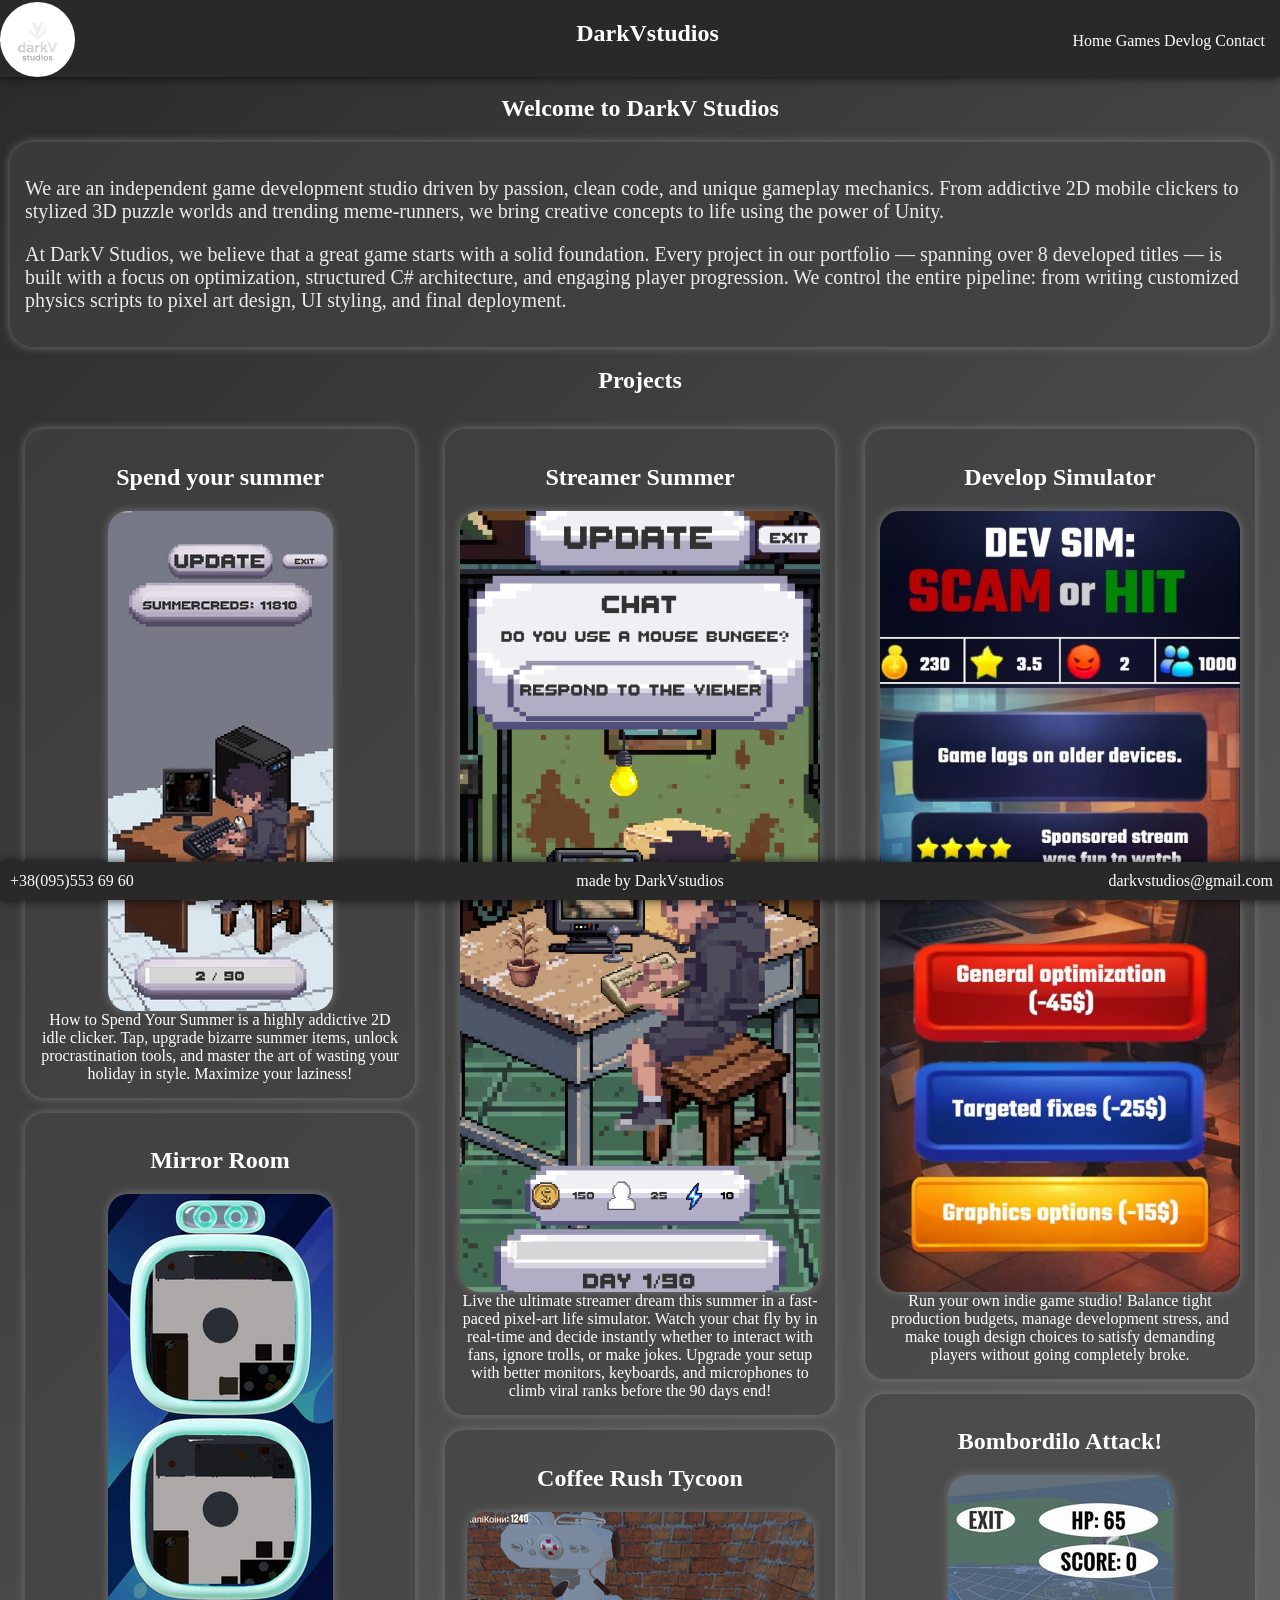
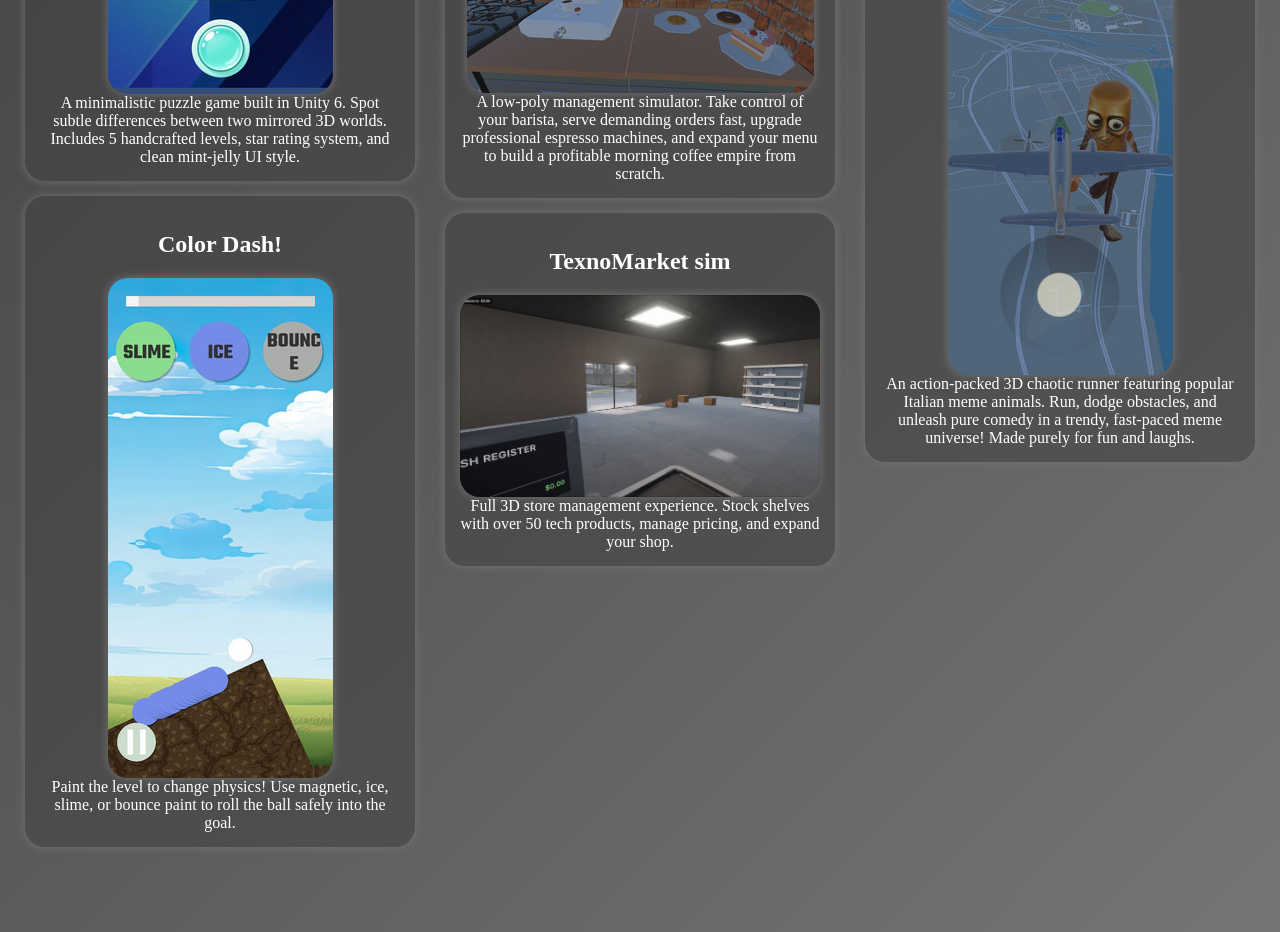
<file: index.html>
<!DOCTYPE html>
<html lang="uk">
<head>
    <meta charset="UTF-8">
    <meta name="viewport" content="width=device-width, initial-scale=1.0">
    <title>DarkVstudios | Home</title>
    <link rel="stylesheet" href="style.css">
</head>
<body>
<nav>
    <img src="Images/unnamed.png" alt="MainImg" class="mainImg">
    <h1 class="name">DarkVstudios</h1>
    <ul>
        <li><a href="index.html">Home</a></li>
        <li><a href="games.html">Games</a></li>
        <li><a href="devlog.html">Devlog</a></li>
        <li><a href="contact.html">Contact</a></li>
    </ul>
</nav>
<main>
    <h2 class="Title">Welcome to DarkV Studios</h2>
    <div class="AboutStudio">
        <p>
            We are an independent game development
            studio driven by passion, clean code,
            and unique gameplay mechanics. From
            addictive 2D mobile clickers to
            stylized 3D puzzle worlds and
            trending meme-runners, we bring
            creative concepts to life
            using the power of Unity.
        </p>
        <p>
            At DarkV Studios, we believe that
            a great game starts with a solid
            foundation. Every project in our
            portfolio — spanning over 8
            developed titles — is built
            with a focus on optimization,
            structured C# architecture,
            and engaging player progression.
            We control the entire pipeline:
            from writing customized
            physics scripts to pixel
            art design, UI styling,
            and final deployment.
        </p>
    </div>

    <h2 class="Title">Projects</h2>
    <div class="container">
        <div class="col">
            <a href="games.html" class="game-card-link">
                <section class="SmallInfoGame">
                    <h2>Spend your summer</h2>
                    <img src="Images/EaIj9M.jpg" alt="Spend Your Summer Simulator">
                    <div>
                        How to Spend Your Summer is a highly addictive 2D idle clicker. Tap, upgrade bizarre summer items, unlock procrastination tools, and master the art of wasting your holiday in style. Maximize your laziness!
                    </div>
                </section>
            </a>

            <a href="games.html" class="game-card-link">
                <section class="SmallInfoGame">
                    <h2>Mirror Room</h2>
                    <img src="Images/CiVz17.jpg" alt="Mirror Room">
                    <div>
                        A minimalistic puzzle game built in Unity 6. Spot subtle differences between two mirrored 3D worlds. Includes 5 handcrafted levels, star rating system, and clean mint-jelly UI style.
                    </div>
                </section>
            </a>

            <a href="games.html" class="game-card-link">
                <section class="SmallInfoGame">
                    <h2>Color Dash!</h2>
                    <img src="Images/SU4htv.jpg" alt="Color Dash!">
                    <div>
                        Paint the level to change physics! Use magnetic, ice, slime, or bounce paint to roll the ball safely into the goal.
                    </div>
                </section>
            </a>
        </div>

        <div class="col">
            <a href="games.html" class="game-card-link">
                <section class="SmallInfoGame">
                    <h2>Streamer Summer</h2>
                    <img src="Images/Screenshot_2026_05_06_19_40_27_82_635379c806ce307a93bdada69929690c.jpg" alt="Streamer Summer">
                    <div>
                        Live the ultimate streamer dream this summer in a fast-paced pixel-art life simulator. Watch your chat fly by in real-time and decide instantly whether to interact with fans, ignore trolls, or make jokes. Upgrade your setup with better monitors, keyboards, and microphones to climb viral ranks before the 90 days end!
                    </div>
                </section>
            </a>

            <a href="games.html" class="game-card-link">
                <section class="SmallInfoGame">
                    <h2>Coffee Rush Tycoon</h2>
                    <img src="Images/KBsZLx.png" alt="Coffee Rush Tycoon">
                    <div>
                        A low-poly management simulator. Take control of your barista, serve demanding orders fast, upgrade professional espresso machines, and expand your menu to build a profitable morning coffee empire from scratch.
                    </div>
                </section>
            </a>

            <a href="games.html" class="game-card-link">
                <section class="SmallInfoGame">
                    <h2>TexnoMarket sim</h2>
                    <img src="Images/photo_5233431360171613437_x.jpg" alt="TexnoMarket Simulator">
                    <div>
                        Full 3D store management experience. Stock shelves with over 50 tech products, manage pricing, and expand your shop.
                    </div>
                </section>
            </a>
        </div>

        <div class="col">
            <a href="games.html" class="game-card-link">
                <section class="SmallInfoGame">
                    <h2>Develop Simulator</h2>
                    <img src="Images/photo_5235683159985298522_y.jpg" alt="Develop Simulator">
                    <div>
                        Run your own indie game studio! Balance tight production budgets, manage development stress, and make tough design choices to satisfy demanding players without going completely broke.
                    </div>
                </section>
            </a>

            <a href="games.html" class="game-card-link">
                <section class="SmallInfoGame">
                    <h2>Bombordilo Attack!</h2>
                    <img src="Images/nA4wlh.jpg" alt="Bombordilo Attack!">
                    <div>
                        An action-packed 3D chaotic runner featuring popular Italian meme animals. Run, dodge obstacles, and unleash pure comedy in a trendy, fast-paced meme universe! Made purely for fun and laughs.
                    </div>
                </section>
            </a>
        </div>
    </div>
</main>
<footer>
    <div class="phone">+38(095)553 69 60</div>
    <div class="footerText">made by DarkVstudios</div>
    <div class="gmail">darkvstudios@gmail.com</div>
</footer>
<aside></aside>
</body>
</html>
</file>
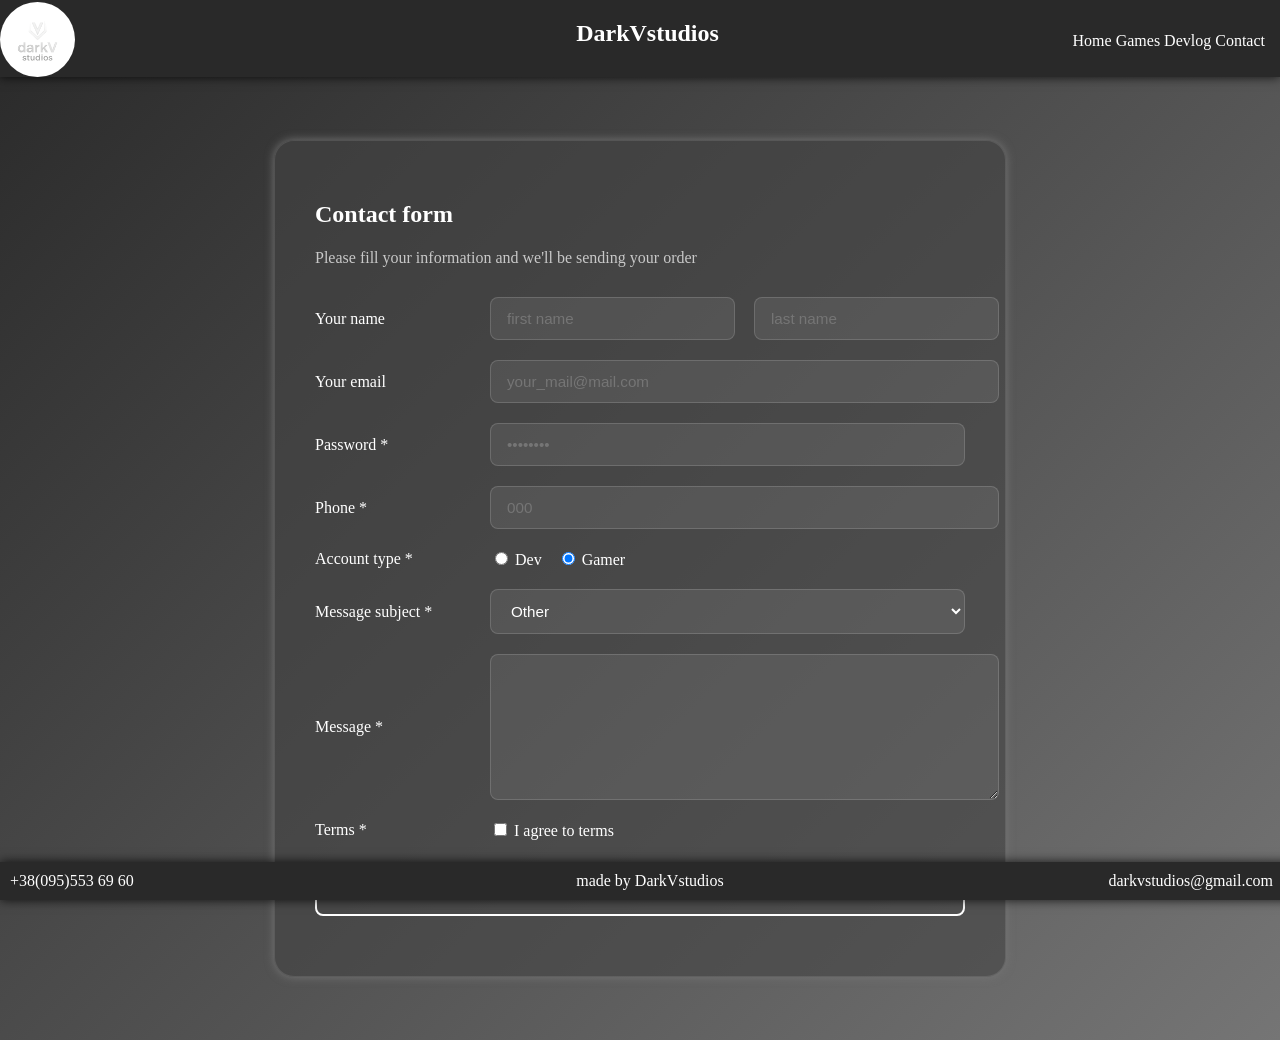
<file: contact.html>
<!DOCTYPE html>
<html lang="uk">
<head>
    <meta charset="UTF-8">
    <meta name="viewport" content="width=device-width, initial-scale=1.0">
    <title>DarkVstudios | Contact</title>
    <link rel="stylesheet" href="style.css">
</head>
<body>
<nav>
    <img src="Images/unnamed.png" alt="MainImg" class="mainImg">
    <h1 class="name">DarkVstudios</h1>
    <ul>
        <li><a href="index.html">Home</a></li>
        <li><a href="games.html">Games</a></li>
        <li><a href="devlog.html">Devlog</a></li>
        <li><a href="contact.html">Contact</a></li>
    </ul>
</nav>


    <article class="wrapper">
        <h2>Contact form</h2>
        <h4>Please fill your information and we'll be sending your order</h4>

        <form>
            <div class="row">
                <span>Your name</span>
                <div class="name-inputs">
                    <input type="text" name="first name" placeholder="first name" id="first_name">
                    <input type="text" name="last name" placeholder="last name" id="last_name">
                </div>
            </div>

            <div class="row">Your email <input type="email" name="email" placeholder="your_mail@mail.com" id="email"></div>

            <div class="row">Password * <input type="password" name="password" placeholder="••••••••" id="password"></div>

            <div class="row">Phone * <input type="tel" name="tel" placeholder="000" id="tel"></div>

            <div class="row">
                <span>Account type *</span>
                <div style="display: flex; gap: 15px; color: white;">
                    <label><input type="radio" name="type" value="dev"> Dev</label>
                    <label><input type="radio" name="type" value="gamer" checked> Gamer</label>
                </div>
            </div>

            <div class="row">Message subject *
                <select>
                    <option>Other</option>
                    <option>An idea to improve the game</option>
                    <option>Bug fix</option>
                </select>
            </div>

            <div class="row">Message *
                <textarea name="message" id="message"></textarea>
            </div>

            <div class="row">
                <span>Terms *</span>
                <label style="color: white; cursor: pointer;">
                    <input type="checkbox" name="agree" required> I agree to terms
                </label>
            </div>

            <div class="row submit">
                <input type="submit" name="submit" id="submit" value="SUBMIT FORM">
            </div>
        </form>
    </article>


      <footer>
        <div class="phone">+38(095)553 69 60</div>
        <div class="footerText">made by DarkVstudios</div>
        <div class="gmail">darkvstudios@gmail.com</div>
    </footer>
<aside></aside>
</body>
</file>
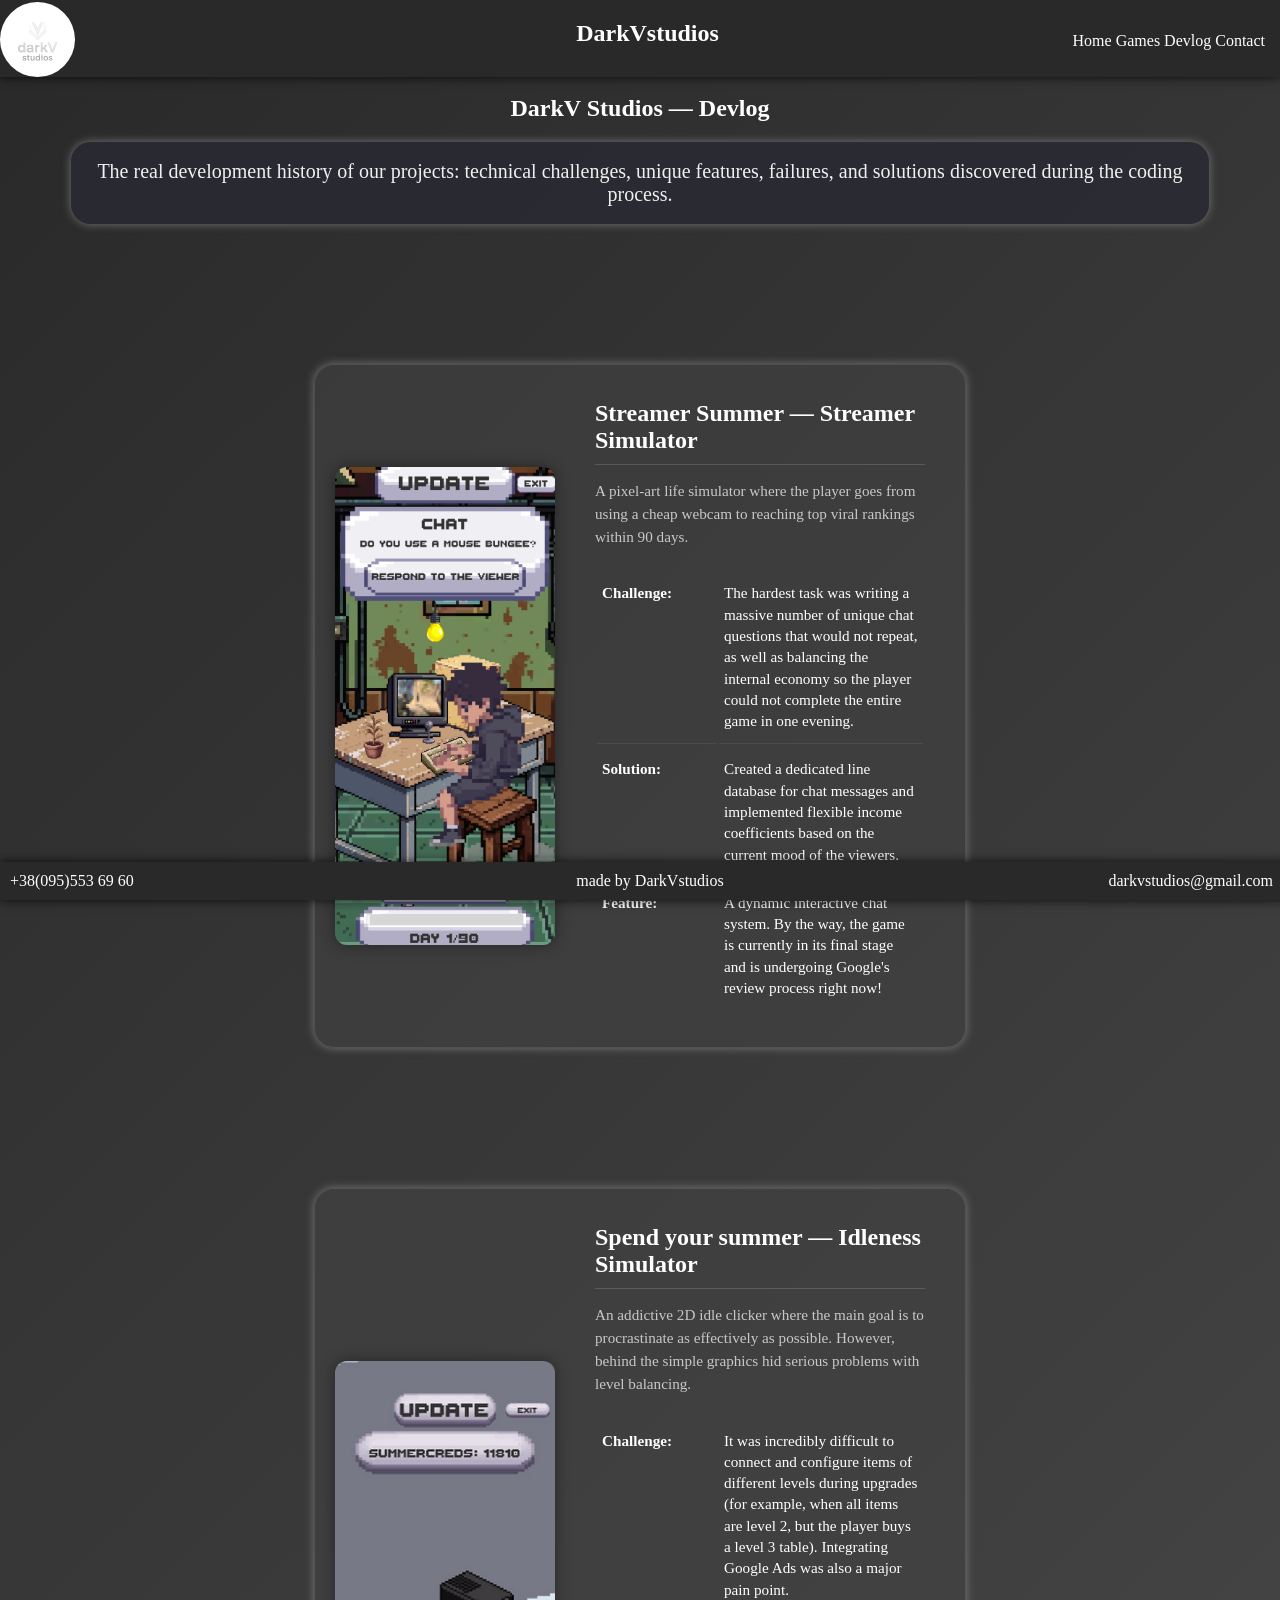
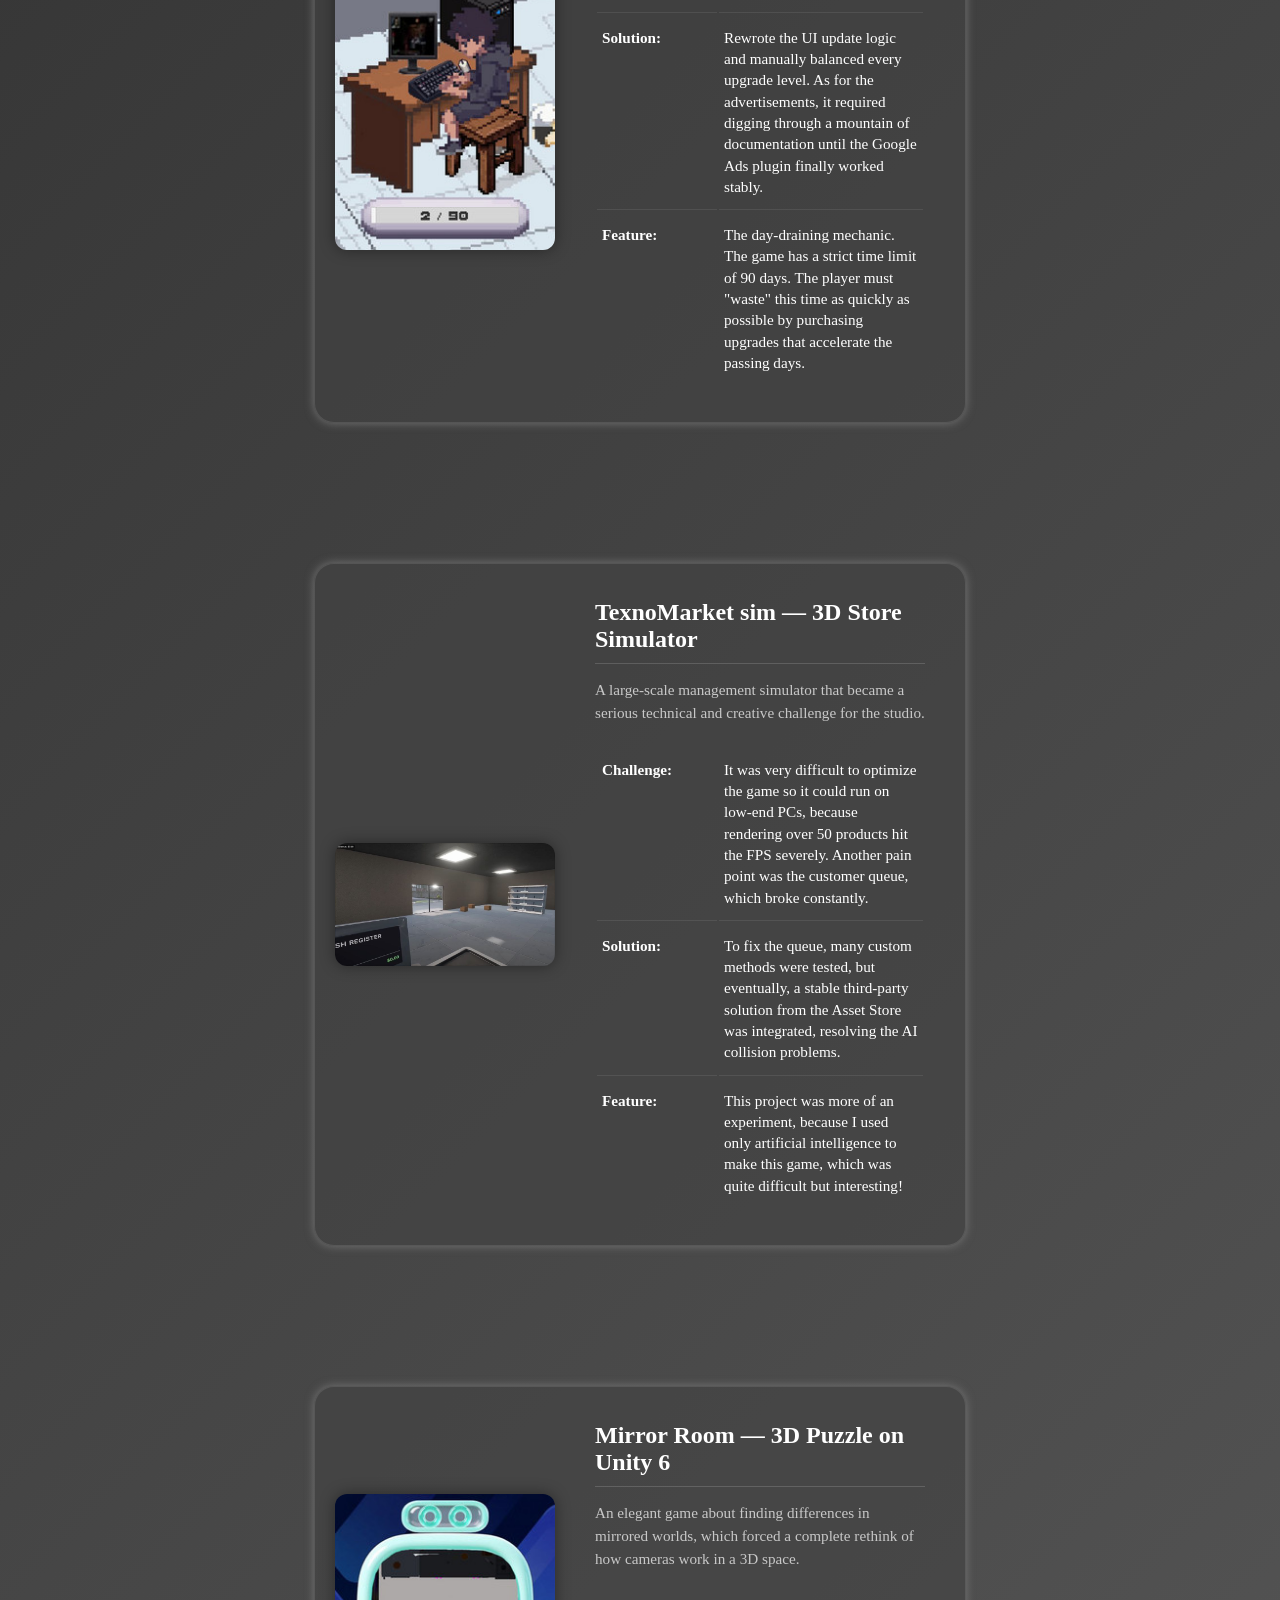
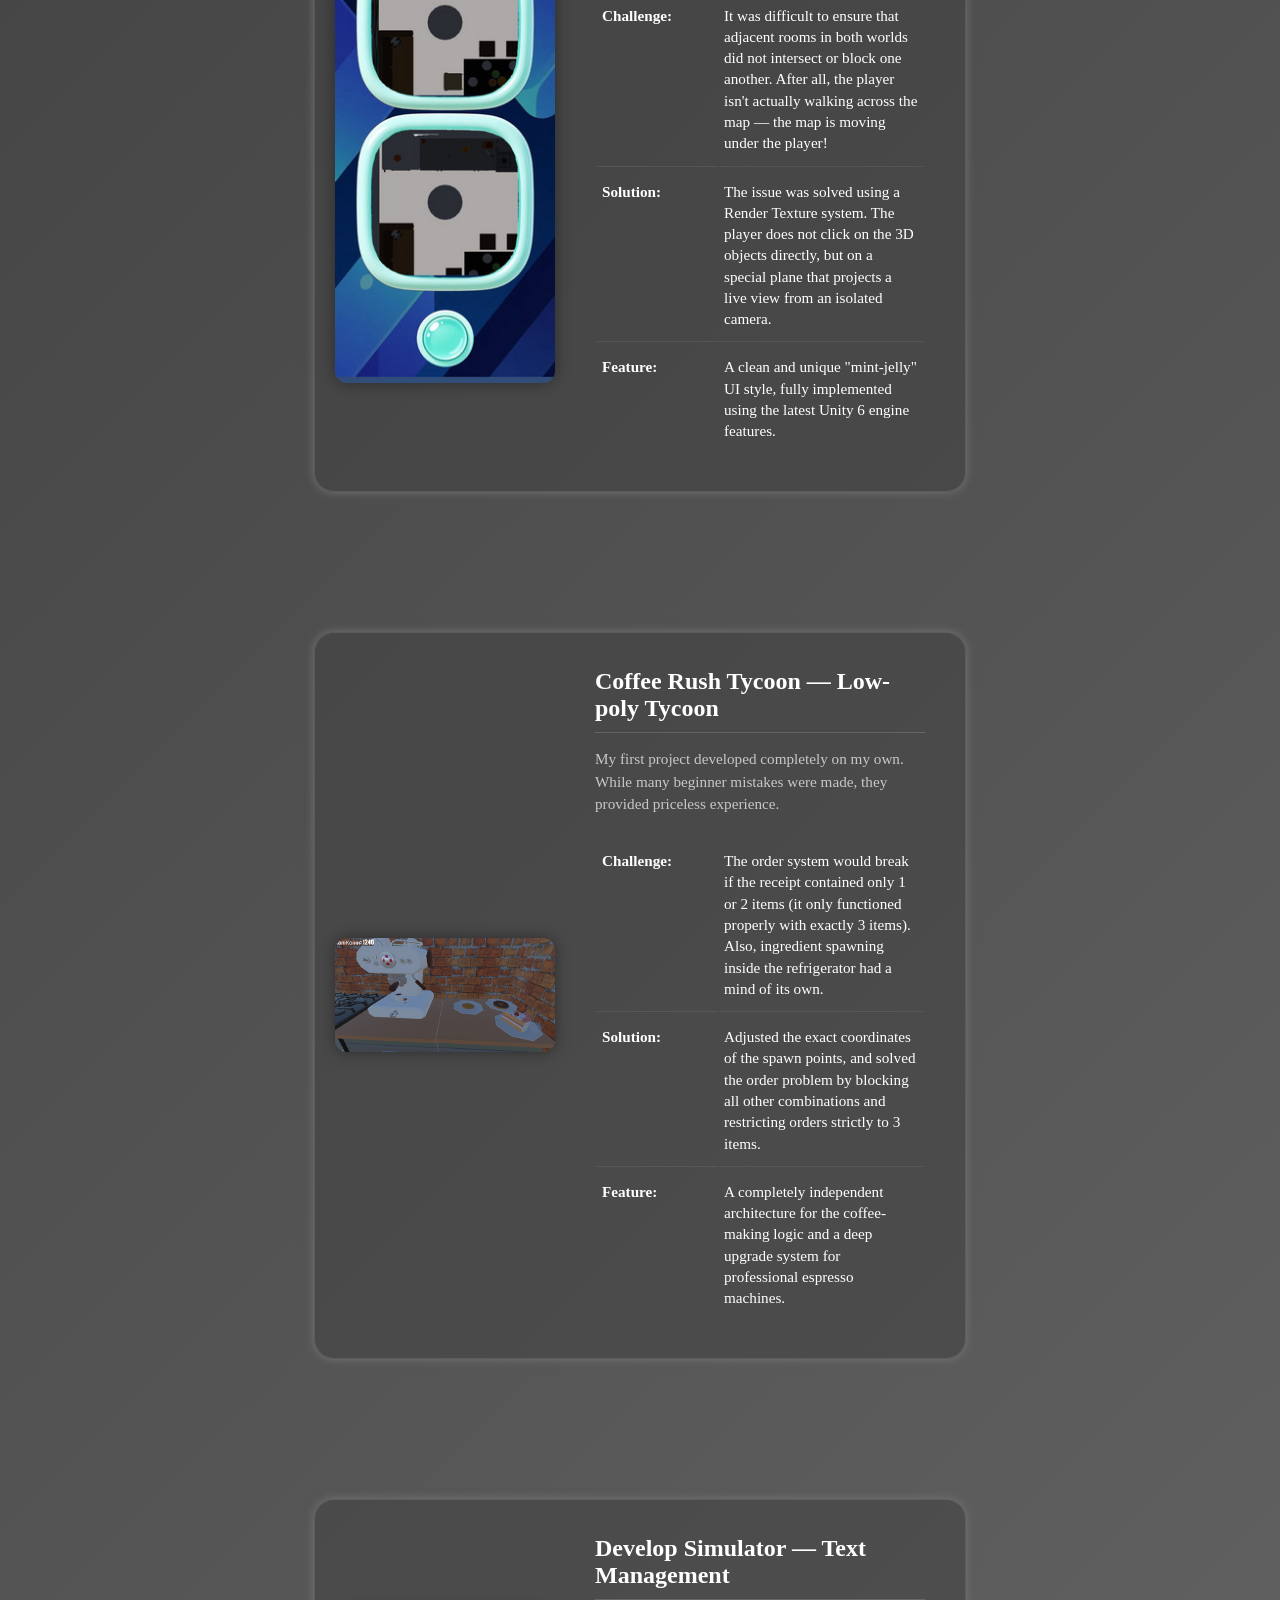
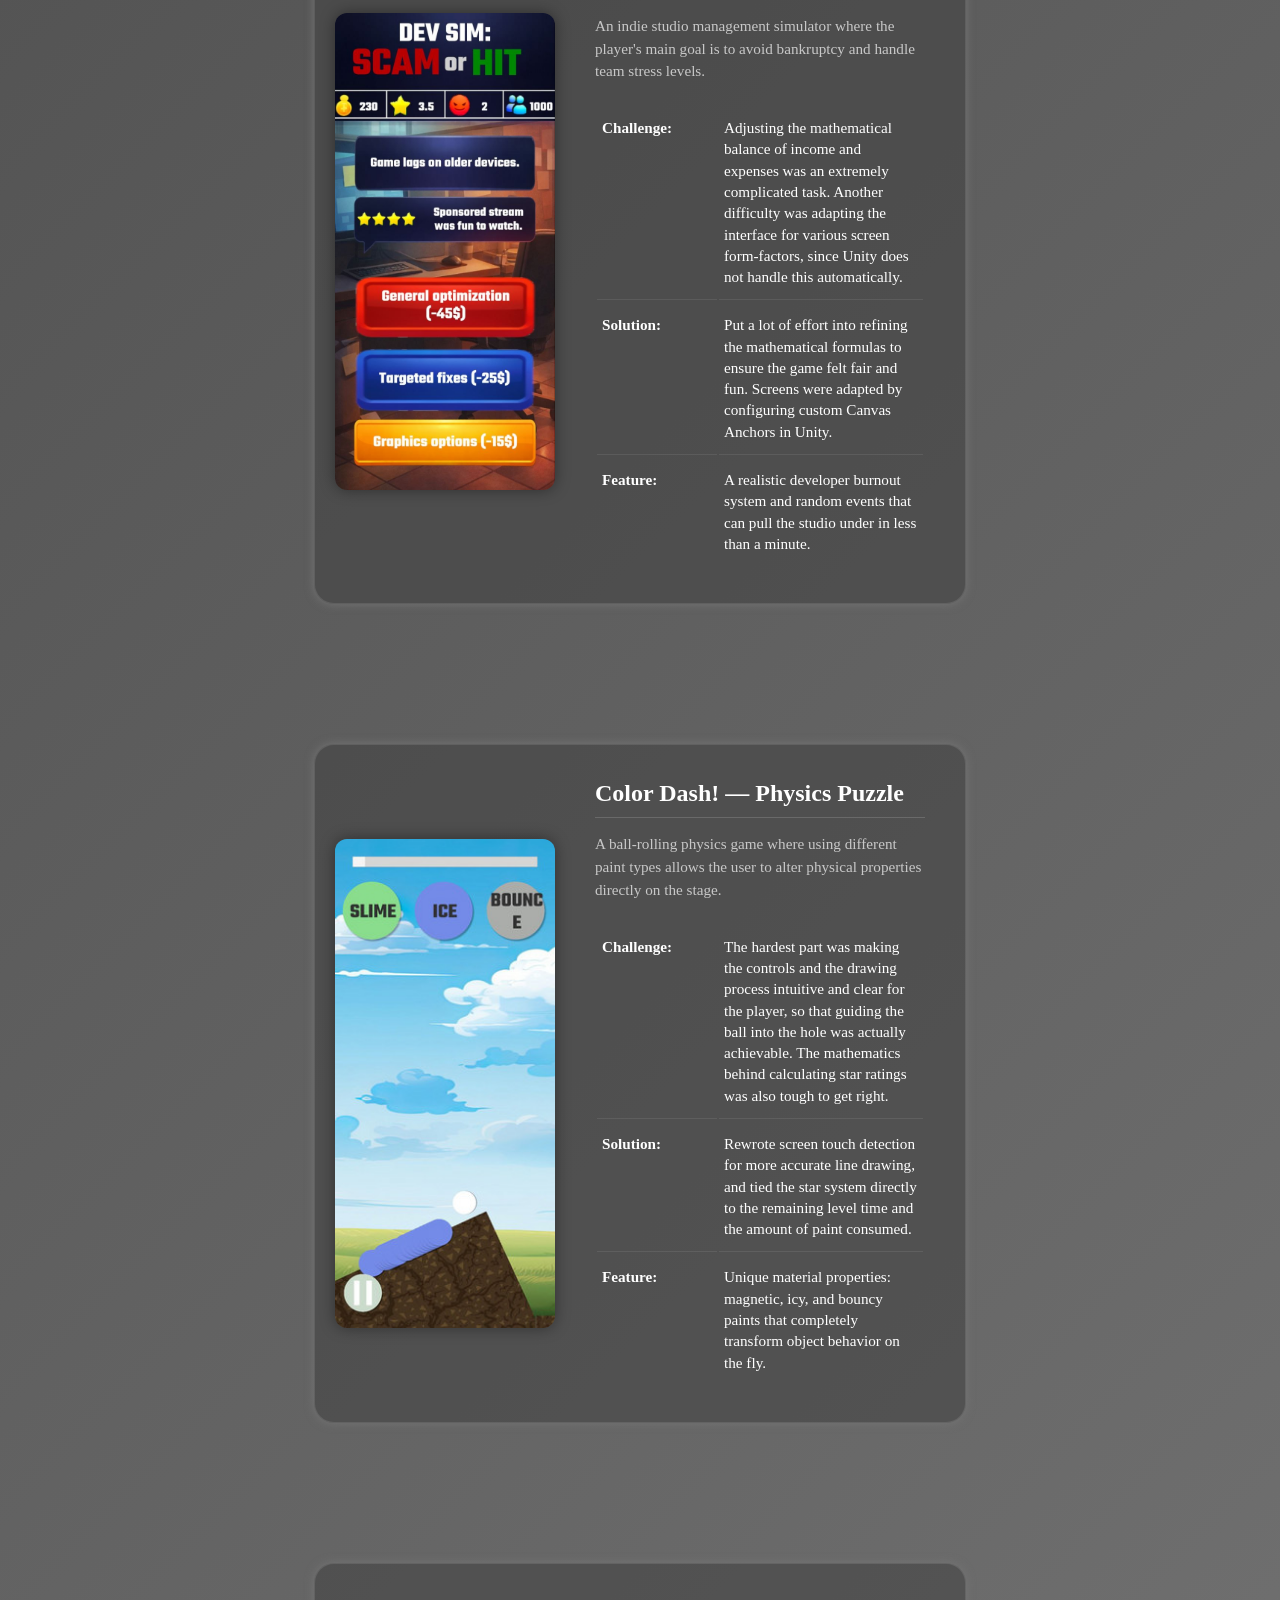
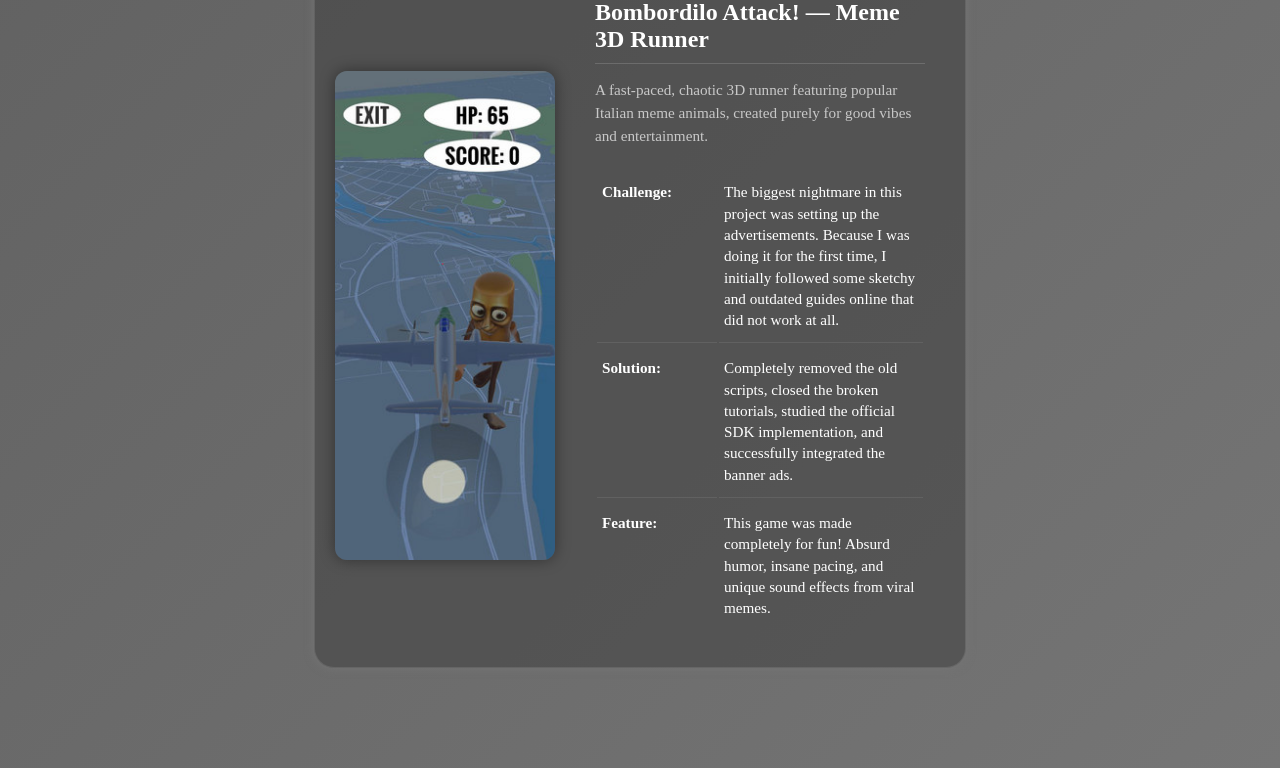
<file: devlog.html>
<!DOCTYPE html>
<html lang="en">
<head>
    <meta charset="UTF-8">
    <meta name="viewport" content="width=device-width, initial-scale=1.0">
    <title>DarkVstudios | Devlog</title>
    <link rel="stylesheet" href="style.css">
</head>
<body>
<nav>
    <img src="Images/unnamed.png" alt="MainImg" class="mainImg">
    <h1 class="name">DarkVstudios</h1>
    <ul>
        <li><a href="index.html">Home</a></li>
        <li><a href="games.html">Games</a></li>
        <li><a href="devlog.html">Devlog</a></li>
        <li><a href="contact.html">Contact</a></li>
    </ul>
</nav>
<main>
    <h2 class="Title">DarkV Studios — Devlog</h2>
    <div class="game-description">
        The real development history of our projects: technical challenges, unique features, failures, and solutions discovered during the coding process.
    </div>

    <div class="wrapper devlog-card">
        <table class="main-project-layout">
            <tr>
                <td class="project-image-column">
                    <img src="Images/Screenshot_2026_05_06_19_40_27_82_635379c806ce307a93bdada69929690c.jpg" alt="Streamer Summer">
                </td>
                <td class="project-details-column">
                    <h2>Streamer Summer — Streamer Simulator</h2>
                    <p class="project-intro">A pixel-art life simulator where the player goes from using a cheap webcam to reaching top viral rankings within 90 days.</p>
                    <table class="project-table">
                        <tr>
                            <td class="table-label">Challenge:</td>
                            <td>The hardest task was writing a massive number of unique chat questions that would not repeat, as well as balancing the internal economy so the player could not complete the entire game in one evening.</td>
                        </tr>
                        <tr>
                            <td class="table-label">Solution:</td>
                            <td>Created a dedicated line database for chat messages and implemented flexible income coefficients based on the current mood of the viewers.</td>
                        </tr>
                        <tr>
                            <td class="table-label">Feature:</td>
                            <td>A dynamic interactive chat system. By the way, the game is currently in its final stage and is undergoing Google's review process right now!</td>
                        </tr>
                    </table>
                </td>
            </tr>
        </table>
    </div>

    <div class="wrapper devlog-card">
        <table class="main-project-layout">
            <tr>
                <td class="project-image-column">
                    <img src="Images/EaIj9M.jpg" alt="Spend Your Summer">
                </td>
                <td class="project-details-column">
                    <h2>Spend your summer — Idleness Simulator</h2>
                    <p class="project-intro">An addictive 2D idle clicker where the main goal is to procrastinate as effectively as possible. However, behind the simple graphics hid serious problems with level balancing.</p>
                    <table class="project-table">
                        <tr>
                            <td class="table-label">Challenge:</td>
                            <td>It was incredibly difficult to connect and configure items of different levels during upgrades (for example, when all items are level 2, but the player buys a level 3 table). Integrating Google Ads was also a major pain point.</td>
                        </tr>
                        <tr>
                            <td class="table-label">Solution:</td>
                            <td>Rewrote the UI update logic and manually balanced every upgrade level. As for the advertisements, it required digging through a mountain of documentation until the Google Ads plugin finally worked stably.</td>
                        </tr>
                        <tr>
                            <td class="table-label">Feature:</td>
                            <td>The day-draining mechanic. The game has a strict time limit of 90 days. The player must "waste" this time as quickly as possible by purchasing upgrades that accelerate the passing days.</td>
                        </tr>
                    </table>
                </td>
            </tr>
        </table>
    </div>

    <div class="wrapper devlog-card">
        <table class="main-project-layout">
            <tr>
                <td class="project-image-column">
                    <img src="Images/photo_5233431360171613437_x.jpg" alt="TexnoMarket Sim">
                </td>
                <td class="project-details-column">
                    <h2>TexnoMarket sim — 3D Store Simulator</h2>
                    <p class="project-intro">A large-scale management simulator that became a serious technical and creative challenge for the studio.</p>
                    <table class="project-table">
                        <tr>
                            <td class="table-label">Challenge:</td>
                            <td>It was very difficult to optimize the game so it could run on low-end PCs, because rendering over 50 products hit the FPS severely. Another pain point was the customer queue, which broke constantly.</td>
                        </tr>
                        <tr>
                            <td class="table-label">Solution:</td>
                            <td>To fix the queue, many custom methods were tested, but eventually, a stable third-party solution from the Asset Store was integrated, resolving the AI collision problems.</td>
                        </tr>
                        <tr>
                            <td class="table-label">Feature:</td>
                            <td>This project was more of an experiment, because I used only artificial intelligence to make this game, which was quite difficult but interesting!</td>
                        </tr>
                    </table>
                </td>
            </tr>
        </table>
    </div>

    <div class="wrapper devlog-card">
        <table class="main-project-layout">
            <tr>
                <td class="project-image-column">
                    <img src="Images/CiVz17.jpg" alt="Mirror Room">
                </td>
                <td class="project-details-column">
                    <h2>Mirror Room — 3D Puzzle on Unity 6</h2>
                    <p class="project-intro">An elegant game about finding differences in mirrored worlds, which forced a complete rethink of how cameras work in a 3D space.</p>
                    <table class="project-table">
                        <tr>
                            <td class="table-label">Challenge:</td>
                            <td>It was difficult to ensure that adjacent rooms in both worlds did not intersect or block one another. After all, the player isn't actually walking across the map — the map is moving under the player!</td>
                        </tr>
                        <tr>
                            <td class="table-label">Solution:</td>
                            <td>The issue was solved using a Render Texture system. The player does not click on the 3D objects directly, but on a special plane that projects a live view from an isolated camera.</td>
                        </tr>
                        <tr>
                            <td class="table-label">Feature:</td>
                            <td>A clean and unique "mint-jelly" UI style, fully implemented using the latest Unity 6 engine features.</td>
                        </tr>
                    </table>
                </td>
            </tr>
        </table>
    </div>

    <div class="wrapper devlog-card">
        <table class="main-project-layout">
            <tr>
                <td class="project-image-column">
                    <img src="Images/KBsZLx.png" alt="Coffee Rush Tycoon">
                </td>
                <td class="project-details-column">
                    <h2>Coffee Rush Tycoon — Low-poly Tycoon</h2>
                    <p class="project-intro">My first project developed completely on my own. While many beginner mistakes were made, they provided priceless experience.</p>
                    <table class="project-table">
                        <tr>
                            <td class="table-label">Challenge:</td>
                            <td>The order system would break if the receipt contained only 1 or 2 items (it only functioned properly with exactly 3 items). Also, ingredient spawning inside the refrigerator had a mind of its own.</td>
                        </tr>
                        <tr>
                            <td class="table-label">Solution:</td>
                            <td>Adjusted the exact coordinates of the spawn points, and solved the order problem by blocking all other combinations and restricting orders strictly to 3 items.</td>
                        </tr>
                        <tr>
                            <td class="table-label">Feature:</td>
                            <td>A completely independent architecture for the coffee-making logic and a deep upgrade system for professional espresso machines.</td>
                        </tr>
                    </table>
                </td>
            </tr>
        </table>
    </div>

    <div class="wrapper devlog-card">
        <table class="main-project-layout">
            <tr>
                <td class="project-image-column">
                    <img src="Images/photo_5235683159985298522_y.jpg" alt="Develop Simulator">
                </td>
                <td class="project-details-column">
                    <h2>Develop Simulator — Text Management</h2>
                    <p class="project-intro">An indie studio management simulator where the player's main goal is to avoid bankruptcy and handle team stress levels.</p>
                    <table class="project-table">
                        <tr>
                            <td class="table-label">Challenge:</td>
                            <td>Adjusting the mathematical balance of income and expenses was an extremely complicated task. Another difficulty was adapting the interface for various screen form-factors, since Unity does not handle this automatically.</td>
                        </tr>
                        <tr>
                            <td class="table-label">Solution:</td>
                            <td>Put a lot of effort into refining the mathematical formulas to ensure the game felt fair and fun. Screens were adapted by configuring custom Canvas Anchors in Unity.</td>
                        </tr>
                        <tr>
                            <td class="table-label">Feature:</td>
                            <td>A realistic developer burnout system and random events that can pull the studio under in less than a minute.</td>
                        </tr>
                    </table>
                </td>
            </tr>
        </table>
    </div>

    <div class="wrapper devlog-card">
        <table class="main-project-layout">
            <tr>
                <td class="project-image-column">
                    <img src="Images/SU4htv.jpg" alt="Color Dash">
                </td>
                <td class="project-details-column">
                    <h2>Color Dash! — Physics Puzzle</h2>
                    <p class="project-intro">A ball-rolling physics game where using different paint types allows the user to alter physical properties directly on the stage.</p>
                    <table class="project-table">
                        <tr>
                            <td class="table-label">Challenge:</td>
                            <td>The hardest part was making the controls and the drawing process intuitive and clear for the player, so that guiding the ball into the hole was actually achievable. The mathematics behind calculating star ratings was also tough to get right.</td>
                        </tr>
                        <tr>
                            <td class="table-label">Solution:</td>
                            <td>Rewrote screen touch detection for more accurate line drawing, and tied the star system directly to the remaining level time and the amount of paint consumed.</td>
                        </tr>
                        <tr>
                            <td class="table-label">Feature:</td>
                            <td>Unique material properties: magnetic, icy, and bouncy paints that completely transform object behavior on the fly.</td>
                        </tr>
                    </table>
                </td>
            </tr>
        </table>
    </div>

    <div class="wrapper devlog-card">
        <table class="main-project-layout">
            <tr>
                <td class="project-image-column">
                    <img src="Images/nA4wlh.jpg" alt="Bombordilo Attack">
                </td>
                <td class="project-details-column">
                    <h2>Bombordilo Attack! — Meme 3D Runner</h2>
                    <p class="project-intro">A fast-paced, chaotic 3D runner featuring popular Italian meme animals, created purely for good vibes and entertainment.</p>
                    <table class="project-table">
                        <tr>
                            <td class="table-label">Challenge:</td>
                            <td>The biggest nightmare in this project was setting up the advertisements. Because I was doing it for the first time, I initially followed some sketchy and outdated guides online that did not work at all.</td>
                        </tr>
                        <tr>
                            <td class="table-label">Solution:</td>
                            <td>Completely removed the old scripts, closed the broken tutorials, studied the official SDK implementation, and successfully integrated the banner ads.</td>
                        </tr>
                        <tr>
                            <td class="table-label">Feature:</td>
                            <td>This game was made completely for fun! Absurd humor, insane pacing, and unique sound effects from viral memes.</td>
                        </tr>
                    </table>
                </td>
            </tr>
        </table>
    </div>
</main>


<footer>
    <div class="phone">+38(095)553 69 60</div>
    <div class="footerText">made by DarkVstudios</div>
    <div class="gmail">darkvstudios@gmail.com</div>
</footer>
<aside></aside>
</body>
</html>
</file>
<file: style.css>
body {
    margin: 0;
    background: linear-gradient(135deg, #292929 0%, #757575 100%);
    min-height: 100vh;
}
main {
    margin-top: 95px;
    margin-bottom: 70px;
}
nav{
    display: grid;
    grid-template-columns: 1fr 1fr 1fr;
    background-color: #292929;
    top: 0;
    position: fixed;
    width: 100%;
    box-shadow: 0 0 10px rgb(0 0 0 / 0.8);
}
ul{
    list-style: none;
    text-align: right;
    margin-right: 15px;
}
ul li{
    display: inline-block;
    margin-top: 16px;

}
ul li a{
    color: white;
    text-decoration: none;
}
.name{
    margin-left: 15px;
    margin-top: 20px;
    color: white;
    text-align: center;
}
footer{
    position: fixed;
    bottom: 0;
    background-color:#292929;
    width: 100%;
    display: grid;
    grid-template-columns: 1fr 1fr 1fr;
    padding: 10px;
    color: white;
    box-shadow: 0 0 10px rgb(0 0 0 / 0.8);
}
.footerText{
    text-align: center;
}
.Title{
    text-align: center;
    color: white;

}
.gmail{
    text-align: end;
    margin: 0 17px;
}
.container{
    display: grid;
    grid-template-columns: 1fr 1fr 1fr;
    margin: 10px 10px 30px 10px;
}
.SmallInfoGame {
    background-color: rgba(67 ,67, 67, 0.6);
    border-radius: 20px;
    padding: 15px;
    text-align: center;
    margin: 15px;
    display: flex;
    flex-direction: column;
    align-items: center;
    justify-content: center;
    color: #ffffff;
    box-shadow: 0 0 10px rgb(117 117 117 / 1);
}
.AboutStudio{
    padding: 15px;
    background-color: rgb(67 67 67);
    border-radius: 23px;
    margin: 10px;
    font-size: 20px;
    color: rgb(235, 235, 235);
    background-color: rgba(67 ,67, 67, 0.6);
    box-shadow: 0 0 10px rgb(117 117 117 / 1);
}
img {
    max-width: 100%;
    height: auto;
    border-radius: 20px;
    box-shadow: 0 0 10px rgb(117 117 117 / 1);
}
.mainImg{
    box-shadow: none;
    background-color: white;
    border-radius: 50%;
    height: 75px;
    margin-top: 2px;
}
.wrapper {
    margin: 140px auto 100px auto;
    max-width: 650px;
    width: 90%;
    background-color: rgba(67 ,67, 67, 0.6);
    border: 1px solid rgba(255, 255, 255, 0.1);
    border-radius: 20px;
    padding: 40px;
    box-shadow: 0 0 10px rgb(117 117 117 / 1);
    color: white;

}

.wrapper h1 {
    margin-top: 0;
    font-size: 2rem;
    letter-spacing: 1px;
}

.wrapper h4 {
    color: rgb(200, 200, 200);
    margin-bottom: 30px;
    font-weight: 400;
}

.row {
    display: grid;
    grid-template-columns: 160px 1fr;
    gap: 15px;
    align-items: center;
    margin-bottom: 20px;
}

.name-inputs {
    display: grid;
    grid-template-columns: 1fr 1fr;
    gap: 53px;
}

input[type="text"],
input[type="email"],
input[type="tel"],
select,
textarea {
    width: 100%;
    padding: 12px 16px;

    background: rgba(255, 255, 255, 0.08);
    border: 1px solid rgba(255, 255, 255, 0.15);
    border-radius: 8px;

    color: #ffffff;
    font-size: 0.95rem;
    outline: none;
}


input[type="text"]:focus,
input[type="email"]:focus,
input[type="tel"]:focus,
select:focus,
textarea:focus {
    background: rgba(255, 255, 255, 0.15);
    border-color: rgba(255, 255, 255, 0.5);
    box-shadow: 0 0 10px rgba(255, 255, 255, 0.1);
}

select option {
    background-color: rgb(40, 40, 40);
    color: white;
}

textarea {
    height: 120px;
}

.submit {
    display: block;
    margin-top: 25px;
}

#submit {
    width: 100%;
    background: transparent;
    border: 2px solid white;
    color: white;
    padding: 15px;
    font-size: 15px;
    border-radius: 8px;
    cursor: pointer;
}

#submit:hover {
    background: rgb(220, 220, 220);
}

.row input:first-child,
.row select:first-child,
.row textarea:first-child,
.row input:nth-child(2),
.row input:nth-child(3),
#first_name, #last_name,
.row:nth-child(3), .row:nth-child(5) {
    grid-column: auto;
}
.GaleryItemStremer, .GaleryItemSpend{
    display: grid;
    grid-template-columns: 1fr 1fr 1fr 1fr;
    justify-items: center;
    gap: 15px;
}
.GaleryItemTex, .GaleryItemCoffee{
    display: grid;
    grid-template-columns: 1fr 1fr 1fr;
    justify-items: center;
    gap: 15px;
}
.Coffee_Rush_Tycoon_img1{
    height: 201px;
    width: 367px;
}
.Coffee_Rush_Tycoon_img{
    height: 201px;
    width: 367px;
}
.Color_Dash_img{
    height: 700px;
    width: 322px;
}
.Mirror_Room_img{
    height: 700px;
    width: 322px;
}
.Bombordilo_Attack_img{
    height: 700px;
    width: 322px;
}
.game-description {
    text-align: center;
    color: #f0f0f0;
    background: rgba(40, 40, 50, 0.8);
    padding: 18px 25px;
    margin: 10px auto 25px auto;
    border-radius: 20px;
    max-width: 85%;
    font-size: 20px;
    box-shadow: 0 0 10px rgb(117 117 117 / 1);
}
.game-section {
    margin-bottom: 60px;
}
.Coffee_Rush_Tycoon_img1,
.Coffee_Rush_Tycoon_img {
    max-width: 367px;
    width: 100%;
    height: auto;
}
.Color_Dash_img,
.Mirror_Room_img,
.Bombordilo_Attack_img {
    max-width: 322px;
    width: 100%;
    height: auto;
}

.devlog-card {
    padding: 0;
}

.main-project-layout {
    width: 100%;
    border-collapse: collapse;
}

.project-image-column {
    width: 220px;
    vertical-align: middle;
    padding: 20px 0 20px 20px;
}

.project-image-column img {
    width: 100%;
    max-width: 220px;
    height: auto;
    border-radius: 12px;
    box-shadow: 0 0 15px rgba(0, 0, 0, 0.4);
    display: block;
}

.project-details-column {
    vertical-align: top;
    padding: 35px 40px;
}

.project-details-column h2 {
    margin-top: 0;
    margin-bottom: 10px;
    color: #ffffff;
    border-bottom: 1px solid rgba(255, 255, 255, 0.15);
    padding-bottom: 10px;
    font-size: 1.5rem;
}

.project-intro {
    color: rgb(200, 200, 200);
    font-size: 0.95rem;
    line-height: 1.5;
    margin-bottom: 20px;
}

.project-table {
    width: 100%;
    color: white;
    font-size: 0.95rem;
}

.project-table td {
    padding: 12px 5px;
    border-bottom: 1px solid rgba(255, 255, 255, 0.08);
    vertical-align: top;
    line-height: 1.4;
}

.project-table tr:last-child td {
    border-bottom: none;
}

.table-label {
    font-weight: bold;
    color: #ffffff;
    width: 110px;
}


.game-card-link {
    text-decoration: none;
}
.video-container {
    position: relative;
    max-height: 711px;
    border-radius: 20px;
    overflow: hidden;
    box-shadow: 0 0 10px rgb(117 117 117 / 1);
}

.video-container video {
    width: 100%;
    height: 100%;
    object-fit: cover;
    border-radius: 0;
    box-shadow: none;
}

input[type="password"] {
    width: 100%;
    padding: 12px 16px;
    background: rgba(255, 255, 255, 0.08);
    border: 1px solid rgba(255, 255, 255, 0.15);
    border-radius: 8px;
    color: #ffffff;
    font-size: 0.95rem;
    outline: none;
    box-sizing: border-box;
}
input[type="password"]:focus {
    background: rgba(255, 255, 255, 0.15);
    border-color: rgba(255, 255, 255, 0.5);
}

ul li a {
    position: relative;
}
ul li a::after {
    content: '';
    position: absolute;
    bottom: -2px;
    left: 0;
    width: 0;
    height: 2px;
    background-color: #454545;
    transition: width 0.3s ease;
}
ul li a:hover::after {
    width: 100%;
}

#submit {
    transition: transform 0.2s ease, background 0.2s ease;
}
#submit:hover {
    transform: scale(1.02);
}
.aside{display: none;}
</file>
